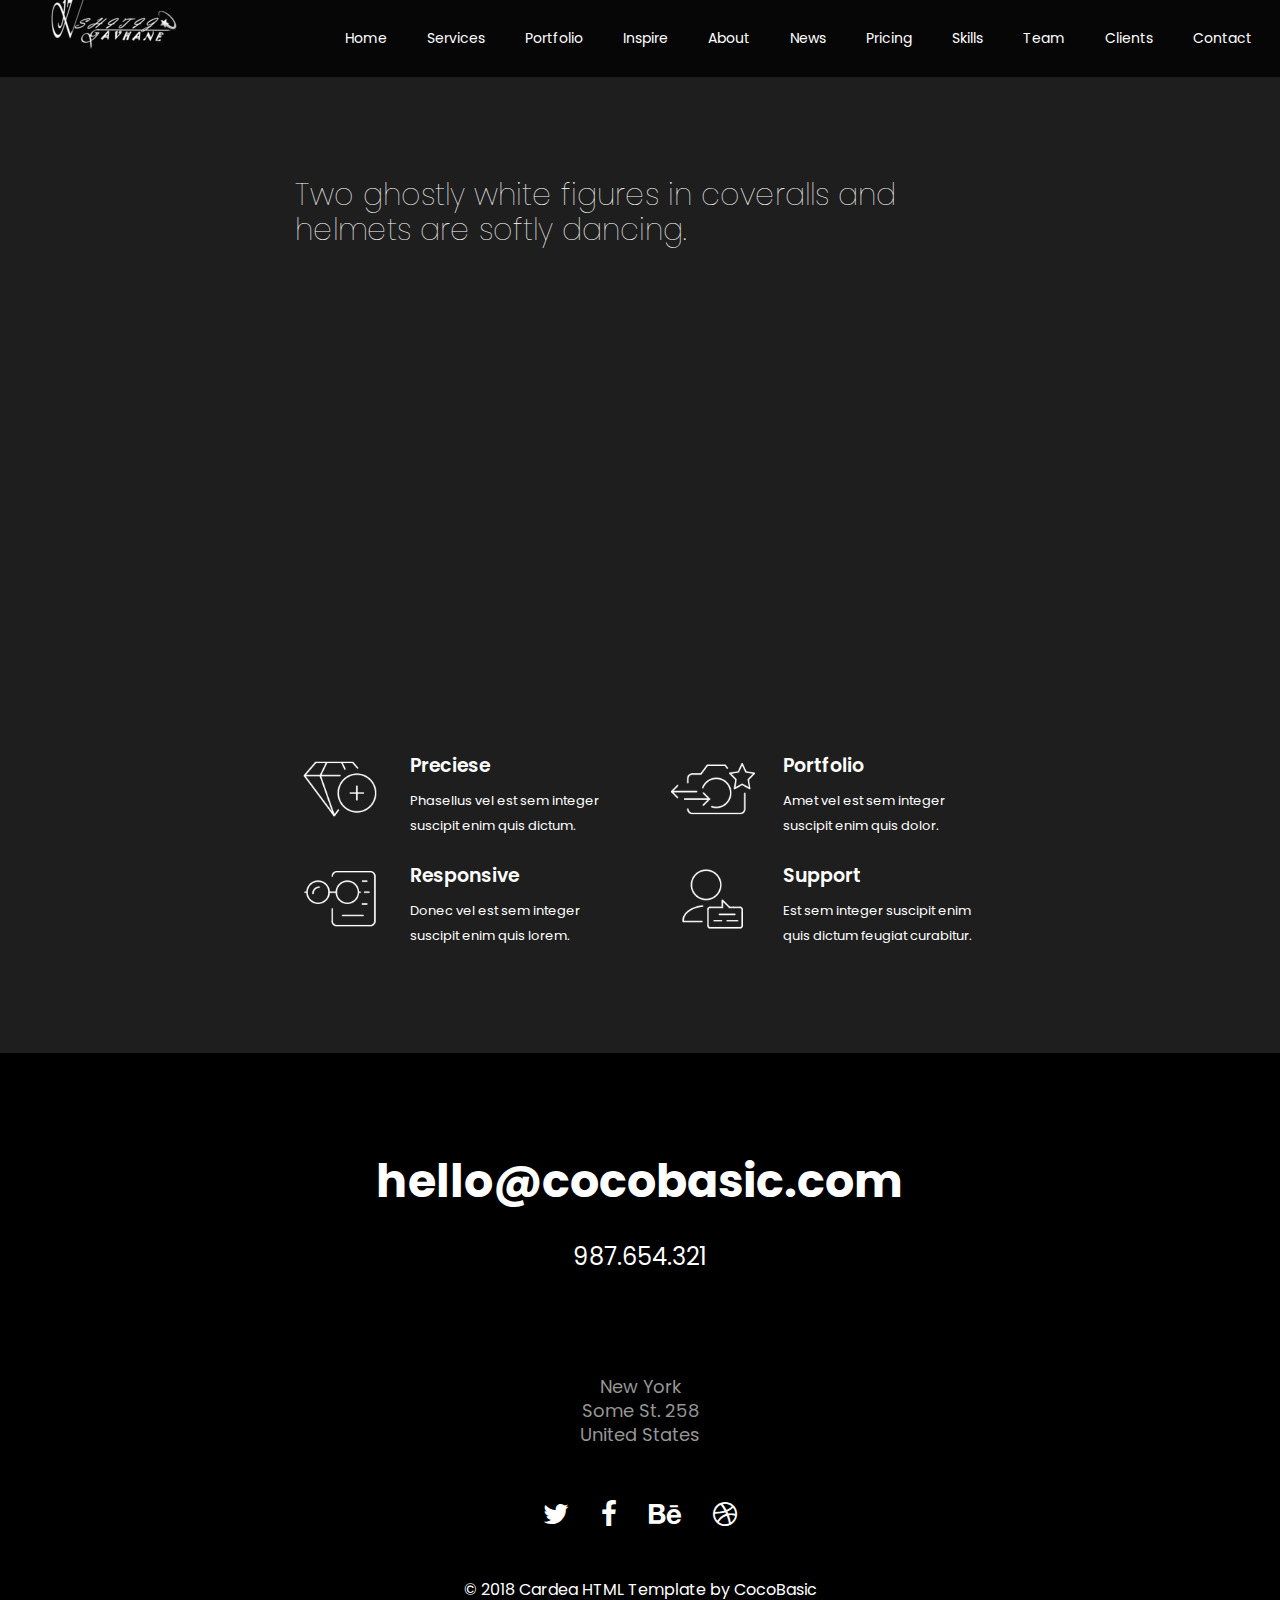
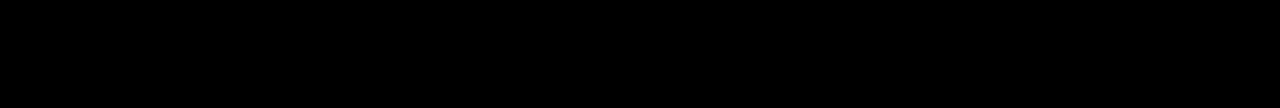
<file: portfolio-2.html>
<!DOCTYPE HTML>
<html lang="en-US">
    <head>
        <title>Cardea - One Page Html Template</title>
        <meta http-equiv="Content-Type" content="text/html; charset=UTF-8">
        <meta name="description" content="Template by CocoBasic" />
        <meta name="keywords" content="HTML, CSS, JavaScript, PHP" />
        <meta name="author" content="CocoBasic" />
        <meta name="viewport" content="width=device-width, initial-scale=1, maximum-scale=1">

        <link rel="shortcut icon" href="images/favicon.ico" />    
        <link href='http://fonts.googleapis.com/css?family=Poppins:100,200,300,400,400i,500,600,700%7CMontserrat:700' rel='stylesheet' type='text/css'>		
        <link rel="stylesheet" type="text/css"  href='style.css' />

        <!--[if lt IE 9]>
                <script src="js/html5shiv.js"></script>            
                <script src="js/respond.min.js"></script>                   
        <![endif]-->         
    </head>

    <body>

        <div class="site-wrapper">   

            <div class="doc-loader">
                <img src="images/preloader.gif" alt="Cardea">
            </div>       


            <header class="header-holder">             
                <div class="menu-wrapper center-relative relative">             
                    <div class="header-logo">
                        <a href="index.html">
                            <img src="images/logo.png" alt="Cardea">
                        </a>               
                    </div>

                    <div class="toggle-holder">
                        <div id="toggle" class="">
                            <div class="first-menu-line"></div>
                            <div class="second-menu-line"></div>
                            <div class="third-menu-line"></div>
                        </div>
                    </div>

                    <div class="menu-holder">
                        <nav id="header-main-menu">
                            <ul class="main-menu sm sm-clean">
                                <li>
                                    <a href="index.html#home">Home</a>
                                </li>
                                <li>
                                    <a href="index.html#services">Services</a>
                                </li>
                                <li>
                                    <a href="index.html#portfolio">Portfolio</a>
                                </li>
                                <li>
                                    <a href="index.html#inspire">Inspire</a>
                                </li>
                                <li>
                                    <a href="index.html#about">About</a>
                                </li>
                                <li>
                                    <a href="index.html#news">News</a>
                                </li>
                                <li>
                                    <a href="index.html#pricing">Pricing</a>
                                </li>
                                <li>
                                    <a href="index.html#skills">Skills</a>
                                </li>                                
                                <li>
                                    <a href="index.html#team">Team</a>
                                </li>                                
                                <li>
                                    <a href="index.html#clients">Clients</a>
                                </li>
                                <li>
                                    <a href="index.html#contact">Contact</a>
                                </li>                                
                            </ul>
                        </nav>                       
                    </div>
                    <div class="clear"></div>   
                </div>
            </header>                        



            <div id="content" class="site-content center-relative">        
                <div class="portfolio-item-wrapper center-relative">
                    <div class="portfolio-content">
                        <div class="info-text">Two ghostly white figures in coveralls and helmets are softly dancing.</div>
                        <p>
                            <iframe src="https://player.vimeo.com/video/199192931" width="640" height="360" allowfullscreen></iframe>
                        </p>
                        <p>&nbsp;</p>
                        <div class="one_half">
                            <div class="service-holder">
                                <div class="service-img"> 
                                    <img src="images/icon_preciese.png" alt="">
                                </div>
                                <div class="service-txt">
                                    <h4>Preciese</h4> 
                                    Phasellus vel est sem integer suscipit enim quis dictum.
                                </div>
                            </div>

                            <div class="service-holder">
                                <div class="service-img"> 
                                    <img src="images/icon_responsive.png" alt="">
                                </div>
                                <div class="service-txt">
                                    <h4>Responsive</h4> 
                                    Donec vel est sem integer suscipit enim quis lorem.
                                </div>
                            </div>
                        </div>

                        <div class="one_half last">
                            <div class="service-holder">
                                <div class="service-img">
                                    <img src="images/icon_portfolio.png" alt="">
                                </div>
                                <div class="service-txt">
                                    <h4>Portfolio</h4> 
                                    Amet vel est sem integer suscipit enim quis dolor.
                                </div>
                            </div>
                            <div class="service-holder">
                                <div class="service-img"> 
                                    <img src="images/icon_support.png" alt="">
                                </div>
                                <div class="service-txt">
                                    <h4>Support</h4> 
                                    Est sem integer suscipit enim quis dictum feugiat curabitur.
                                </div>
                            </div>
                        </div>
                        <div class="clear"></div>                            
                    </div>                     
                </div>
            </div>

            <!-- Footer -->
            <footer class="footer">
                <div class="footer-content center-relative">
                    <div class="footer-mail">
                        <a href="mailto:hello@site.com">hello@cocobasic.com</a>
                    </div>
                    <div class="footer-number">
                        <a href="tel:987654321">987.654.321</a>
                    </div>
                    <div class="footer-info"> 
                        New York <br> 
                        Some St. 258 <br> 
                        United States
                    </div>

                    <div class="social-holder"> 
                        <a href="#">
                            <span class="fa fa-twitter"></span>
                        </a>
                        <a href="#">
                            <span class="fa fa-facebook"></span>
                        </a>
                        <a href="#">
                            <span class="fa fa-behance"></span>
                        </a>
                        <a href="#">
                            <span class="fa fa-dribbble"></span>
                        </a>
                    </div>

                    <div class="copyright-holder"> 
                        © 2018 Cardea HTML Template by <a href="http://cocobasic.com">CocoBasic</a>
                    </div>
                </div>
            </footer>
        </div>

        <!--Load JavaScript-->
        <script src="js/jquery.js"></script>			                                       
        <script src="js/jquery.sticky.js"></script>			                                       
        <script src='js/imagesloaded.pkgd.js'></script>                
        <script src='js/jquery.fitvids.js'></script>                
        <script src='js/jquery.smartmenus.min.js'></script>                                 
        <script src='js/isotope.pkgd.js'></script>                                 
        <script src='js/jquery.easing.1.3.js'></script>                                                       
        <script src='js/jquery.prettyPhoto.js'></script>                                                         
        <script src='js/owl.carousel.min.js'></script>                          
        <script src='js/jquery.sticky-kit.min.js'></script>                          
        <script src='js/main.js'></script>
    </body>
</html>
</file>
<file: style.css>
/*------------------------------------------------------------------
[Table of contents]
1. Global CSS
          1.1 Global Header Logo/Menu CSS
          1.2. Global Section CSS
2. Home Section CSS
3. Services Section CSS
4. Portfolio Section CSS
5. Inspire Section CSS
6. About Section CSS
7. News Section CSS
8. Pricing Section CSS
9. Skills Section CSS
10. Team Section CSS
11. Clients Section CSS
12. Contact Section CSS
13. Milestones Section CSS
14. Footer CSS
15. Responsive CSS
-------------------------------------------------------------------*/


@import url("css/clear.css");
@import url("css/font-awesome.min.css");
@import url("css/sm-clean.css");
@import url("css/slick.css");
@import url("css/prettyPhoto.css");
@import url("css/owl.carousel.min.css");
@import url("css/owl.theme.default.min.css");
@import url("css/common.css");




/* ===================================
    1. Global CSS
====================================== */
body
{
    font-family: 'Poppins', sans-serif;
    font-size: 13px;
    line-height: 27px;
    font-weight: 400;
    color: #fff;
    background-color: #1e1e1e;
    overflow-x: hidden;
}

body a
{
    text-decoration: none;
    color: #ff1e5c;
    transition: color .2s ease;
}

body a:hover
{
    color: #ff1e5c; 
}

body p, body pre
{
    margin-bottom: 13px;
}

.site-wrapper img
{
    max-width: 100%;
    max-height: 100%;
    width: auto;
    height: auto;
}

.doc-loader 
{
    position: fixed;
    left: 0px;
    top: 0px;
    width: 100%;
    height: 100%;
    z-index: 99999;
    background-color: #080808;
}

.doc-loader img
{
    width: 1366px;
    height: 768px;
    position: absolute;
    top: 50%;    
    left: 50%;
    transform: translate(-50%, -50%);
}

.content-1170
{
    width: 1170px;    
}

.content-960
{
    width: 960px;    
}

.content-740
{
    width: 740px;
}

.pagination-holder
{
    margin: 60px 0;
}

.section-wrapper 
{
    position: relative;
    padding: 75px 0;
}


/* ===================================
    1.1 Global Header Logo/Menu CSS
====================================== */

.header-holder
{
    z-index: 99 !important;
    background-color: #060606;
    width: 100% !important;
    top: 0;
    position: fixed;
    -webkit-transform: translateZ(0);
}

.sticky-wrapper
{
    height: 77px !important;
}

.admin-bar .header-holder
{
    top: 32px !important;
}

.menu-wrapper
{
    width: 98%;
    max-width: 1450px;
    min-height: 77px;
}

.header-logo
{
    line-height: 0;
    font-size: 0;
    float: left;
    position: absolute;
    transform: translateY(-50%);
    top: 50%;
}

.menu-holder
{
    float: right;
    max-width: 80%;
}

.toggle-holder
{
    display: none;
    right: 10px;
    z-index: 1;
    position: absolute;
    top: 50%;
    transform: translateY(-50%);
}

#toggle:hover
{
    cursor: pointer;
}

#toggle div
{
    height: 3px;
    margin-bottom: 6px;
    background-color: #fff;
    width: 22px;
}

#toggle .second-menu-line
{
    -webkit-transition: -webkit-transform 0.3s ease;
    transition: transform 0.3s ease;    
    -webkit-transform: translate3d(10px,0,0);
    transform: translate3d(10px,0,0);
}

#toggle:hover .second-menu-line
{
    -webkit-transform: translate3d(0,0,0) !important;
    transform: translate3d(0,0,0) !important;
}

#toggle.on .second-menu-line {
    -webkit-transform: translate3d(-10px,0,0);
    transform: translate3d(-10px,0,0);
}

#toggle .third-menu-line
{        
    margin-bottom: 5px;
}

#header-main-menu 
{
    display: inline-block;
}

.sm-clean .has-submenu 
{
    padding-right: 35px !important;
}

body .site-wrapper .sm-clean a 
{
    cursor: pointer;
    color: #ffffff;
}

.sm-clean a span.sub-arrow 
{
    right: 3px;
}

.sm-clean a.highlighted
{
    padding: 15px;
}

.sm-clean a, .sm-clean a:hover, .sm-clean a:focus, .sm-clean a:active {
    font-size: 14px;
    font-weight: 400;
    transition: color .3s ease, background-color .3s ease;
    padding: 15px;
}

.sm-clean ul a, .sm-clean ul a:hover, .sm-clean ul a:focus, .sm-clean ul a:active {    
    font-size: 13px;
    line-height: 15px;
    padding: 10px;
    padding-top: 10px !important;
    padding-bottom: 10px !important;
}

.sm-clean
{
    background-color: transparent;        
    padding: 15px 0;
}

body .sm-clean a:hover, body .main-menu.sm-clean .sub-menu li a:hover, body .sm-clean li.active a, body .sm-clean li.current-page-ancestor > a, body .sm-clean li.current_page_ancestor > a, body .sm-clean li.current_page_item > a
{
    color: #ff1e5c !important;
}

.sm-clean li 
{
    margin-right: 10px;
}

.sm-clean li:last-child
{
    margin-right: 0;
}

.sm-clean ul 
{    
    background-color: #000;
}

.sm-clean a.has-submenu 
{
    padding-right: 24px;
}

.sub-menu a, .children a
{
    padding-left: 15px !important;
}

.sub-menu .sub-menu, .children .children
{
    padding-top: 8px;
}

.sub-menu .sub-menu a, .children .children a, .sub-menu .sub-menu a:hover, .children .children a:hover {
    padding-top: 10px !important;
}

@media (min-width: 925px) {

    .sm-clean ul a span.sub-arrow {
        margin-top: 0;
    }
    .sm-clean ul {
        padding: 8px 0;
    }
}

@media (max-width: 925px) {
    .sm-clean ul
    {
        background-color: #fff;
    }
}

.sm-clean > li:last-child > a, .sm-clean > li:last-child > *:not(ul) a, .sm-clean > li:last-child > ul, .sm-clean > li:last-child > ul > li:last-child > a, .sm-clean > li:last-child > ul > li:last-child > *:not(ul) a, .sm-clean > li:last-child > ul > li:last-child > ul, .sm-clean > li:last-child > ul > li:last-child > ul > li:last-child > a, .sm-clean > li:last-child > ul > li:last-child > ul > li:last-child > *:not(ul) a, .sm-clean > li:last-child > ul > li:last-child > ul > li:last-child > ul, .sm-clean > li:last-child > ul > li:last-child > ul > li:last-child > ul > li:last-child > a, .sm-clean > li:last-child > ul > li:last-child > ul > li:last-child > ul > li:last-child > *:not(ul) a, .sm-clean > li:last-child > ul > li:last-child > ul > li:last-child > ul > li:last-child > ul, .sm-clean > li:last-child > ul > li:last-child > ul > li:last-child > ul > li:last-child > ul > li:last-child > a, .sm-clean > li:last-child > ul > li:last-child > ul > li:last-child > ul > li:last-child > ul > li:last-child > *:not(ul) a, .sm-clean > li:last-child > ul > li:last-child > ul > li:last-child > ul > li:last-child > ul > li:last-child > ul
{
    border-radius: 5px;
}


/* ===================================
    1.2. Global Section CSS
====================================== */

.section 
{    
    background-color: #1E1E1E;
    overflow: hidden;
}

.section h2.entry-title, .page-template-default.page .section h1.entry-title 
{
    font-size: 60px;
    line-height: 70px;
    text-align: center;
    margin-bottom: 30px;
    padding-bottom: 0;
    font-weight: 200;
    word-break: break-word;
}

.page .page-content
{
    background-color: #fff;
    padding: 75px;    
}

.sticky-spacer 
{
    position: static !important;
}

.section-title-holder 
{
    width: 270px;
    position: relative;
    color: #fff;
    word-break: break-all;
    padding-top: 50px;
}

.section-content-holder 
{
    width: 690px;
    margin-top: 50px;
}

.no-padding .section-content-holder
{
    margin-top: 0;
    width: 810px;
}

.no-padding .section-content-holder.float-right 
{
    float: left;
    margin-left: 88px;
}

.no-padding .section-content-holder.float-left 
{
    float: right;
    margin-right: 90px;
}

@media screen and (min-width: 1025px) {
.no-padding .section-wrapper
{
    padding: 0;
}

.no-padding .section-title-holder
{
    padding-top: 125px;
    padding-bottom: 75px;
}

}
.section.page-split h2.entry-title
{
    text-align: left;
    padding-top: 0;
    font-size: 80px;
}

.section .page-desc
{
    text-align: center;
    font-size: 22px;
    line-height: 35px;
    margin-bottom: 60px;
    word-break: break-word;
}

.section.page-split .section-title-holder .page-desc 
{
    text-align: left;
    margin-bottom: 40px;
    margin-top: 60px;
}

.full-width 
{
    padding: 50px 0;
}

.section.full-screen
{
    min-height: calc(100vh - 77px);    
    display: flex;
    padding: 0;
}

.section.full-screen .section-wrapper 
{
    margin: auto;
    padding: 0;
}

.bg-holder
{
    float: none !important;
}

.bg-holder.float-left .split-color 
{
    position: absolute;
    top: 0;
    transform: translateX(-104%);
    left: 405px;
    z-index: 0;
    width: 100%;
    height: 100%;
}

.bg-holder.float-right .split-color 
{
    position: absolute;
    top: 0;
    transform: translateX(100%);
    right: 360px;
    z-index: 0;
    width: 100%;
    height: 100%;
    background-color: #d41e5c;
}



/* ===================================
    2. Home Section CSS
====================================== */

#home
{
    background-image: url(images/hero_main.jpg);
    background-position: center center;
    background-repeat: no-repeat;
    background-size: cover;
}

.big-text
{    
    font-size: 44px;
    line-height: 60px;
    font-weight: 700;
}


/* ===================================
    3. Services Section CSS
====================================== */

#services
{
    background-color: #ff1e5e;
}

#services .split-color
{
    background-color: #d41e5b;
}

.service-holder
{
    margin: 25px 0;
}

.service-holder:after
{
    content: "";
    display: block;
    clear: both;    
}

.service-img
{
    float: left;
    width: 30%;
    max-width: 90px;
}

.service-txt
{
    float: left;
    margin-left: 25px;
    text-align: left;
    line-height: 25px;
    width: calc(70% - 25px);
}

.service-txt h4
{
    font-size: 19px;
    padding-bottom: 10px;
    padding-top: 0;
    color: #fff;
    font-weight: 600;
}



/* ===================================
    4. Portfolio Section CSS
====================================== */

#portfolio
{
    background-color: #5067c1;
}

#portfolio .split-color
{
    background-color: #505cc1;
}

.grid 
{
    width: 100%;
    margin: 0 auto;
    overflow: hidden;
    position: relative;
    max-width: 100%;
    font-size: 0;
    line-height: 0;
}

.grid-sizer
{
    width: 50%;
}

.grid-item
{
    float: left;
    font-size: 0;
    line-height: 0;
    width: 100%;
    overflow: hidden;
}

.grid-item.p_one_half
{
    width: 50%;
}

.grid-item.p_one
{
    width: 100%;
}


.grid-item img
{
    width: 100% !important;
    height: auto;
    display: block;    
}

.grid-item .entry-holder 
{
    text-align: center;
    background-color: #fff;
    padding: 50px 20px;
}

.grid-item a.item-link:after 
{
    content: "";
    display: block;
    position: absolute;
    width: 100%;
    height: 100%;
    background-color: #000;
    left: 0;
    top: 0;
    opacity: 0;
    transition: opacity .3s ease-in-out;
}

.portfolio-text-holder 
{
    color: white;
    position: absolute;
    top: 50%;
    left: 50%;
    display: inline-block;
    z-index: 1;
    opacity: 0;
    transform: translate(-50%);
    transition: all .3s ease;
    text-align: center;
}

.portfolio-title 
{
    font-size: 18px;
    line-height: 30px;
    margin-bottom: 0;
    font-weight: 700;
    color: #fff;
}

.portfolio-desc
{
    font-size: 14px;
    line-height: 22px;
    color: #fff;
    letter-spacing: 2px;
}

.grid-item a.item-link:hover:after, .grid-item a.item-link:hover .portfolio-text-holder
{
    opacity: 1;
}


.more-posts-portfolio-holder
{
    min-height: 1px;
    margin-top: -1px;
    margin-bottom: 50px;
}

.no-padding .more-posts-portfolio-holder
{
    margin-bottom: 0;
}

.more-posts-portfolio-holder img 
{
    width: 70px !important;
    height: 70px !important;
}

.more-posts-portfolio-holder.hide
{
    visibility: hidden;
    opacity: 0;
    pointer-events: none;
    cursor: default;
}

.more-posts-portfolio
{
    color: #fff;
    background-color: #000000;
    padding: 17px 6px 17px 14px;
    display: block;
    transition: all .3s ease;
}

.more-posts-portfolio
{
    cursor: pointer;   
}

.portfolio-load-content-holder {
    opacity: 0;
    transform: translateY(70px);
    transition: all .5s ease;
    width: 690px;
    max-width: 100%;
}

.section-content-holder.float-right .portfolio-load-content-holder {
    margin-right: 0;
    margin-left: auto;    
}

.section-content-holder.float-left .portfolio-load-content-holder {
    margin-right: auto;
    margin-left: 0;    
}

.portfolio-load-content-holder.show {
    transform: translateY(0);
    opacity: 1;
}

.portfolio-load-content-holder.show.viceversa {
    opacity: 0;
    transform: translateY(70px);
}

.section.no-padding .portfolio-content-wrapper {
    margin: 75px 0;
}    

.portfolio-content-wrapper {
    display: none;
}

.portfolio-content-wrapper.show {
    display: block;
}

#portfolio-grid {
    transition: all .5s ease;
    opacity: 1;
    transform: translateY(0px);
}

#portfolio-grid.hide {
    opacity: 0;
    transform: translateY(70px);    
}

.grid-item a.item-link.animate-plus:after, .ajax-portfolio.animate-plus .portfolio-text-holder {
    opacity: 1;
}

.portfolio-item-wrapper
{
    width: 690px;
    margin-top: 100px;
    margin-bottom: 50px;
    max-width: 95%;
}



/* ===================================
    5. Inspire Section CSS
====================================== */

#inspire
{    
    background-image: url(images/bg_sec.jpg);
    background-color: #000000;
    background-position: left top;
    background-repeat: repeat;
    background-size: cover;
}


/* ===================================
    6. About Section CSS
====================================== */

#about
{
    background-color: #ffc43b;
}

#about .split-color
{
    background-color: #ffd23e;
}


/* ===================================
    7. News Section CSS
====================================== */

#news
{
    background-color: #ff1e5e;
}

#news .split-color
{
    background-color: #d41e5b;
}

.blog-holder-scode
{
    margin-top: -30px;
}

.blog-holder-scode article:nth-of-type(2n) 
{
    margin-right: 0;
}

.blog-item-holder-scode
{
    margin: 30px 0;
    width: 45%;
    display: inline-block;
    margin-right: 8%;
    vertical-align: text-top;
}

.blog-item-holder-scode .excerpt
{
    margin-top: 20px;
}

.blog-item-holder-scode h4 
{
    padding: 0;
    max-width: 930px;
    margin: 0 auto;
}

.blog-item-holder-scode h4 a 
{
    color: #fff;
    font-size: 22px;
    line-height: 30px;
    font-weight: 600;
    transition: all .2s ease;
}

.blog-item-holder-scode h4 a:hover
{
    color: #fff;
    opacity: 0.5;
}

.blog-item-holder-scode .cat-links ul
{
    list-style: none;
    padding: 0;    
}

.blog-item-holder-scode .cat-links ul li
{
    display: inline-block;
}

.blog-item-holder-scode .cat-links ul li a:after
{
    content: ",";    
    padding-right: 5px;
}

.blog-item-holder-scode .cat-links ul li:last-child a:after
{
    display: none

}

.blog-item-holder-scode .cat-links ul a
{
    text-transform: uppercase;
    color: #fff;
    transition: all .2s ease;
}

.blog-item-holder-scode .cat-links ul li a:hover
{
    opacity: 0.5;
}

.blog-item-holder-scode .entry-date.published, .blog-item-holder-scode .cat-links
{
    display: inline-block;
    font-size: 14px;    
    margin-top: -10px;
}

.blog-item-holder-scode .entry-date.published:after
{   
    content: "\2022";
    display: inline-block;
    margin: 0 7px 0 10px;
}

.blog-holder-scode .more-posts-link
{
    vertical-align: text-bottom;
    display: inline-block;
    background: #864eff;
    border-radius: 5px;
    width: 255px;
    height: 90px;
}

.blog-holder-scode .more-posts-link a 
{
    display: block;
    text-align: center;
}

.blog-holder-scode .more-posts-link img
{
    transition: transform .3s ease;
    width: 60px;
    height: 60px;
    margin-top: 15px;
}

.blog-holder-scode .more-posts-link:hover img 
{
    transform: translateX(10px);
}


/* ===================================
    8. Pricing Section CSS
====================================== */

#pricing
{
    background-color: #111111;
}

.pricing-table 
{
    text-align: center;
    padding-bottom: 20px;
    overflow: hidden;
    color: #969696;
    background-color: #000000;
    margin-top: 30px;
    max-width: 330px;
    margin-left: auto;
    margin-right: auto;
}

.pricing-table-title 
{
    background-color: #ff1e5c;
    color: #fff;
    font-size: 24px;
    padding: 40px 0;
    margin-bottom: 25px;
}

.pricing-table-price 
{
    font-size: 60px;
    line-height: 100%;
    color: #ffffff;
}

.pricing-table ul 
{
    padding: 0;
    list-style: none;
    margin-top: 25px;
}

.pricing-table ul li 
{
    padding: 10px 0;
}

.pricing-table-content-holder 
{
    padding: 0 10%;
    margin-bottom: 40px;
}

.pricing-button
{
    display: inline-block;
    color: #fff !important;
    border: 2px solid;
    text-align: left;
    padding-bottom: 17px;
    padding-top: 17px;
    padding-left: 50px;
    padding-right: 50px;
    cursor: pointer;
    vertical-align: middle;
    text-decoration: none;
    transition: all .2s linear;
    margin-bottom: 17px;
    border-radius: 5px;
    font-size: 16px;
    font-weight: 700;
}

.pricing-button:hover
{
    opacity: 0.5;
}


.pricing-orange
{
    background-color: #de8234;
}

.pricing-blue
{
    background-color: #505CC1;
}

.pricing-green
{
    background-color: #37bd6c;
}



/* ===================================
    9. Skills Section CSS
====================================== */

#skills
{
    background-color: #5067c1;
}

#skills .split-color
{
    background-color: #505cc1;
}

.skills-holder 
{
    position: relative;
    margin: 40px 0;
}

.skill-holder 
{
    margin-bottom: 30px;
}

.skill-holder:after 
{
    clear: both;
    display: block;
    content: "";
}

.skill-percent
{
    font-size: 48px;
    line-height: 100%;
    font-weight: 100;
    width: 100px;
    display: inline-block;    
    vertical-align: text-top;
}

.skill 
{
    width: 100%;
    height: 3px;
    background-color: rgba(202, 202, 202, 0.3);
    margin-bottom: 30px;
}

.skill-text 
{
    display: inline-block;
    width: calc(100% - 145px);
    margin-right: 0;
    float: right;
    vertical-align: text-top;
}

.skill-fill 
{
    width: 100%;
    height: 10px;
    background-color: #fff;
}

.skill-text span
{
    font-size: 22px;
    line-height: 35px;
}



/* ===================================
    10. Team Section CSS
====================================== */

#team
{
    background-color: #ff1e5e;
}

#team .split-color
{
    background-color: #d41e5b;
}

.member-item-wrapper
{    
    width: 690px;    
    margin-top: 100px;
    margin-bottom: 50px;
    max-width: 95%;
}

.section.no-padding .member-content-wrapper {
    margin: 75px 0;    
}

.info-text 
{    
    font-size: 30px;
    line-height: 35px;
    margin-bottom: 40px;
    font-weight: 100;
}

#team-holder 
{
    position: relative;
    margin-bottom: 50px;
}

.section.no-padding #team-holder
{
    margin-bottom: 0;
}

.member-holder-wrapper 
{
    list-style: none;
    padding: 0;
    margin: 0;
}

.member-holder-wrapper li.one_third:nth-child(3n), .member-holder-wrapper li.one_half:nth-child(2n), .member-holder-wrapper li.one_fourth:nth-child(4n)  
{
    margin-right: 0;
}

.member-info-holder
{
    position: absolute;
    left: 0;
    right: 0;
    top: 50%;
    transform: translateY(-50%);
}

.member-name 
{
    font-size: 18px;
    text-align: center;
    font-weight: 700;
    line-height: 30px;
    color: #fff;
    margin-bottom: 0;
}

.member-position 
{
    font-size: 14px;
    letter-spacing: 2px;
    text-align: center;
    margin-left: -2px;
    color: #fff;
    line-height: 100%;
}

.team-load-content-holder 
{
    opacity: 0;
    transform: translateY(70px);
    transition: all .5s ease;
    width: 690px;
    max-width: 100%;
}

.section-content-holder.float-right .team-load-content-holder {
    margin-right: 0;
    margin-left: auto;    
}

.section-content-holder.float-left .team-load-content-holder {
    margin-right: auto;
    margin-left: 0;    
}

.team-load-content-holder.show 
{
    transform: translateY(0);
    opacity: 1;
}

.team-load-content-holder.show.viceversa 
{
    opacity: 0;
    transform: translateY(70px);
}

.member-holder 
{
    transition: all .5s ease;
    opacity: 1;
    transform: translateY(0px);
    text-align: center;
}

.member-holder.one_half
{
    margin: 0;
    width: 50%;
}

.member-holder.one_third
{
    margin: 0;
    width: calc(100% / 3);
}

.member-holder.one_fourth
{
    margin: 0;
    width: calc(100% / 4);
}

.member-holder img.attachment-post-thumbnail
{
    width: 100%;
    height: 100%;
    display: block;
}

.member-holder.hide 
{
    opacity: 0;
    transform: translateY(70px);    
}

.member-content-wrapper 
{
    display: none;
}

.member-content-wrapper.show 
{
    display: block;
}

.close-icon
{
    background-image: url(images/close-left-arrow.png);
    background-repeat: no-repeat;
    width: 70px;
    height: 70px;
    display: inline-block;
    background-color: rgba(191, 191, 191, 0.22);
    border-radius: 5px;
    margin-bottom: 20px;
    background-size: 70px;
    transition: all 0.3s ease;
    cursor: pointer;
}

.close-icon:hover 
{
    background-position: -5px 0;
}

.member-mask 
{
    position: absolute;
    top: 0;
    left: 0;
    width: 100%;
    height: 100%;
    background-color: #000000;
    opacity: 0;
    transition: opacity .3s ease;
}

.member-mask:hover
{
    opacity: 1;
}

.member-mask.animate-plus
{
    opacity: 1;
}

.member-holder a.img-link 
{
    position: relative;
    display: block;
    line-height: 0;
    font-size: 0;
    overflow: hidden;
}


/* ===================================
    11. Clients Section CSS
====================================== */

#clients
{
    background-color: #000000;
}



/* ===================================
    12. Contact Section CSS
====================================== */

#contact
{
    background-color: #ff1e5e;
}

#contact .split-color
{
    background-color: #d41e5b;
}

.contact-form
{
    max-width: 100%;
    margin: 0 auto;
    font-size: 22px;
    color: #000;
}
.contact-form p
{
    margin-bottom: 0 !important;
}
.contact-form input[type=text], .contact-form input[type=email], .contact-form textarea
{
    border: 0;
    font-size: 16px;
    padding: 5px 0;
    width: 100%;
    line-height: 25px;
    color: #fff;
    font-weight: 400;
    margin-bottom: 35px;
    text-indent: 10px;
    background-color: transparent;
    border-bottom: 1px solid;
}
.contact-form textarea
{
    height: 150px;
}
.contact-form input[type=text]::-webkit-input-placeholder, .contact-form input[type=email]::-webkit-input-placeholder, .contact-form textarea::-webkit-input-placeholder
{
    font-family: 'Poppins', sans-serif;
    color: #fff;
    font-weight: 400;
    font-size: 16px;
    line-height: 25px;
}
.contact-form input[type=text]::-moz-placeholder, .contact-form input[type=email]::-moz-placeholder, .contact-form textarea::-moz-placeholder
{
    font-family: 'Poppins', sans-serif;
    color: #fff;
    font-weight: 400;
    font-size: 16px;
    line-height: 25px;
    opacity: 1;
}
.contact-form input[type=text]:-ms-input-placeholder, .contact-form input[type=email]:-ms-input-placeholder, .contact-form textarea:-ms-input-placeholder
{
    font-family: 'Poppins', sans-serif;
    color: #fff;
    font-weight: 400;
    font-size: 16px;
    line-height: 25px;
}
.contact-form input[type=text]:-moz-placeholder, .contact-form input[type=email]:-moz-placeholder, .contact-form textarea:-moz-placeholder
{
    font-family: 'Poppins', sans-serif;
    color: #fff;
    font-weight: 400;
    font-size: 16px;
    line-height: 25px;
    opacity: 1;
}
.contact-form input[name="your-name"]
{
    margin-top: 0;    
}
.contact-submit-holder
{
    position: relative;
    margin-bottom: 25px;
}
.contact-form input[type=submit]
{
    display: block;
    border: 1px solid;
    text-align: center;
    cursor: pointer;
    margin-bottom: 25px;
    vertical-align: middle;
    text-decoration: none;
    background: transparent;
    font-family: 'Poppins', sans-serif;
    color: #fff;
    background-color: transparent;
    padding-bottom: 17px;
    padding-top: 17px;
    transition: all .2s linear;
    font-size: 16px;
    font-weight: 700;
    width: 100%;
}
.contact-form input[type=submit]:hover
{
    opacity: 0.5;
}


/* ===================================
    13. Milestones Section CSS
====================================== */

#milestones
{
    background-color: #111111;
}

ul.milestones-holder 
{
    padding: 0;
    margin: 20px 0 0 0;
    list-style: none;
    text-align: center;
}

li.milestone 
{
    display: inline-block;
    position: relative;
    margin: 0 50px;
}

li.milestone:before {
    content: "/";
    display: inline-block;
    position: absolute;
    right: -55px;
    font-size: 55px;
    top: 0;
    line-height: 100%;
    font-weight: 100;
    transform: rotate(27deg);
    color: #969696;
}

li.milestone:last-child:before
{
    display: none;
}

p.milestone-num {
    font-size: 65px;
    line-height: 100%;
    font-weight: 700;
    position: relative;
    display: inline-block;
}

p.milestone-text {
    font-size: 22px;
    line-height: 30px;
    color: #969696;
    max-width: 190px;
    margin: 0 auto;
}

p.milestone-num:before {
    content: "";
    position: absolute;
    top: -15px;
    left: 0;
    width: 100%;
    height: 8px;
    background-color: #fff;
}


/* ===================================
    14. Footer CSS
====================================== */


footer ul 
{
    list-style: none;
    padding-left: 0;
    margin-left: 0;
}

.footer
{
    font-size: 16px;
    line-height: 36px;
    padding-top: 70px;
    padding-bottom: 65px;
    clear: both;
    color: #fff;
    text-align: center;
    background-repeat: no-repeat;
    background-size: auto;
    background-position: center top;
    background-color: #000;
}

.footer-content
{
    padding-top: 35px;
    width: 900px;
    padding-bottom: 35px;
}

.footer-mail 
{
    font-size: 46px;
    margin-bottom: 35px;
    line-height: 100%;
    font-weight: 700;
}

.footer-number
{
    font-size: 24px;
    margin-bottom: 100px;
}

.footer-info 
{
    font-size: 18px;
    line-height: 24px;
    color: #969696;
    margin-bottom: 50px;
}

.social-holder
{
    margin-bottom: 35px;
}

.social-holder a 
{
    font-size: 28px;
    margin-right: 25px;
}

.social-holder a:last-of-type 
{
    margin: 0;
}

.site-wrapper .footer a
{
    color: #fff;
}

.site-wrapper .footer a:hover
{
    color: #ff1e5c;
}


/* ===================================
    15. Responsive CSS
====================================== */


@media screen and (max-width: 1600px) { 

    .content-1170, .content-960, .content-740
    {
        max-width: 95%;
    }               

}

@media screen and (max-width: 1270px)
{
    li.milestone
    {
        margin: 0 25px;
    }  

    li.milestone:before
    {
        display: none;
    }
}

@media screen and (max-width: 1024px) {   

    .sm-clean li 
    {
        margin-right: 8px;
    }

    .sm-clean a, .sm-clean a:hover, .sm-clean a:focus, .sm-clean a:active, .sm-clean a.highlighted 
    {
        padding: 15px 8px;
    }

    .footer-content
    {
        width: 100%;
        padding: 0;
    }    

    .bg-holder 
    {
        display: none;
    }    

    .section-title-holder 
    {
        float: none !important;
        display: block;
        position: relative !important;
        width: auto !important;
        top: 0 !important;
        padding-top: 0;
    }

    .section-title-holder .entry-title br, .section.page-split .section-title-holder .page-desc br
    {
        display: none;
    }

    .section h2.entry-title
    {
        margin-bottom: 0 !important;        
    }

    .section.page-split .section-title-holder .page-desc
    {
        display: block;
        margin-top: 20px;
    }    

    .sticky-spacer
    {
        height: auto !important;
        width: auto !important;
        position: relative !important;
    }    

    .section-content-holder 
    {   
        width: 100% !important;
        margin-top: 75px;
        float: none !important;
        margin-left: auto !important;
        margin-right: auto !important;
    }  

    .info-text
    {
        margin-bottom: 20px;
    }

    .info-text br
    {
        display: none;
    }  

    .portfolio-load-content-holder.show, .team-load-content-holder.show
    {
        margin-left: auto !important;
        margin-right: auto !important;
    }   

    #team-holder    
    {
        margin-bottom: 75px;
    }
    
    .full-width 
    {
        padding: 30px 0;
    }
    
    .section-wrapper 
    {    
        padding: 75px 0 15px 0;
    }
    
    .full-width .section-wrapper
    {
        padding-top: 50px;
    }

    .blog-holder-scode  
    {
        margin-bottom: 25px;        
    }
    
    ul.milestones-holder
    {
        margin-bottom: 30px;
    }
    
}

@media screen and (max-width: 1020px) {   

    #header-main-menu
    {
        padding-bottom: 70px;
    }

    .menu-wrapper
    {
        width: 95%;
    }

    .main-menu ul 
    {
        width: 12em;
    }        

    .toggle-holder
    {
        display: block;
    }

    .sm-clean li 
    {
        margin: 0 auto !important;
        border: 0;
    }

    .sm-clean a.has-submenu 
    {
        display: inline-block;
    }

    .menu-holder
    {
        position: fixed;
        text-align: center;
        background-color: #000000;
        right: -100%;
        top: 77px;
        transition: right .3s ease;
        height: 100%;
        width: 300px;
        overflow: auto;
        max-width: 100%;
    }    

    .header-holder
    {
        -webkit-transform: none;
    }

    .menu-holder.show
    {
        right: 0;
    }

    .sm-clean ul ul a, .sm-clean ul ul a:hover, .sm-clean ul ul a:focus, .sm-clean ul ul a:active
    {
        border: none;
    }

    .sm-clean a span.sub-arrow
    {
        background: transparent;
    }

    .sm-clean a, .sm-clean a:hover, .sm-clean a:focus, .sm-clean a:active, .sm-clean a.highlighted
    {
        padding: 10px 18px 10px 18px;
        padding-left: 10px !important;
        margin-bottom: 5px;
    }     

    .wait-01s, .wait-02s, .wait-03s, .wait-04s, .wait-05s, .wait-06s, .wait-07s, .wait-08s, .wait-09s, .wait-10s, .wait-11s, .wait-12s, .wait-13s, .wait-14s, .wait-15s
    {
        -webkit-transition-delay: 0s;
        transition-delay: 0s;
    }    

    .section-wrapper 
    {
        padding: 40px 0 0 0;
    }   
        
    .full-width
    {
        padding: 0;
    }       

    .section h2.entry-title, .page-template-default.page .section h1.entry-title 
    {
        font-size: 50px;
        line-height: 50px;
    }

    .section-content-holder 
    {
        margin-top: 35px;
    }       

    .big-text br 
    {
        display: none;
    }

    li.milestone
    {
        width: 40%;
        margin: 30px 0;
    }

    .section.page-split h2.entry-title 
    {        
        font-size: 50px;
        line-height: 50px;
    }


}



@media screen and (max-width: 767px) {

    .header-logo img 
    {
        max-width: 140px;
        width: auto !important;
        height: auto !important;
    }

    .one_half, .one_third, .one_fourth, .two_third, .three_fourth
    {
        width: 100% !important;
        float: none;
        margin-right: 0;
        margin-left: 0;
    }    

    .footer-mail 
    {
        font-size: 30px;
    }

    .site-content 
    {
        overflow: hidden;
    }    

    .section.page-split h2.entry-title 
    {
        max-width: 90%;
        font-size: 40px;
        line-height: 40px;
    }

    .section.page-split .section-title-holder .page-desc
    {
        margin-bottom: 30px;
    }

    .big-text 
    {
        font-size: 27px;
        line-height: 35px;
        text-align: center;
    }    

    .big-text br
    {
        display: none;
    }

    .section.full-screen .section-wrapper 
    {
        transform: none;
    }

    .big-text 
    {
        font-size: 30px;
        line-height: 35px;
    }

    a.button 
    {
        padding-left: 35px;
        padding-right: 35px;
        font-size: 15px;
        padding-top: 10px;
        padding-bottom: 10px;
    }

    .grid-item, .grid-sizer
    {
        width: 100% !important;
    }   

    .info-text 
    {
        font-size: 20px;
        line-height: 30px;
        margin-bottom: 20px;
    }  

    .blog-item-holder-scode
    {
        display: block;
        width: 100%;
        margin: 45px 0;
    } 

    .text-slider-wrapper
    {
        width: 100%;
    }
    
    .image-slider-wrapper 
    {
        margin-bottom: 20px;
    }
    
    #team-holder 
    {
        margin-bottom: 50px;
    }
    
    .section-wrapper 
    {
        padding: 55px 0 20px 0
    }   
    
    .section.full-screen
    {
        min-height: auto;
        display: block;
        padding: 30px;
    }
    
    #home.section.full-screen
    {
        min-height: calc(100vh - 135px);
        display: flex;
    }
            
    .full-width
    {
        padding: 0 0 20px 0;
    }
    
    .copyright-holder 
    {
        max-width: 90%;
        margin: 0 auto;
        line-height: 25px;
    }

}

@media screen and (max-width: 650px) {          

    .text-slider-wrapper .text-slide
    {
        font-size: 16px;
        line-height: 32px;
    }

    li.milestone
    {
        display: block;
        width: 100%;
        margin-bottom: 50px;
    }
    
    .milestones-holder li:last-child
    {
        margin-bottom: 0;    
    }

    p.milestone-num
    {
        font-size: 40px;
    }

    p.milestone-text
    {
        font-size: 16px;
        line-height: 120%;
        max-width: 95%;
    }

    p.milestone-text br
    {
        display: none;
    }

    .skill-text 
    {
        width: calc(100% - 110px);
    }    

}


@media screen and (max-width: 400px) {     
    .footer-mail 
    {
        font-size: 20px;
    }
}
</file>
